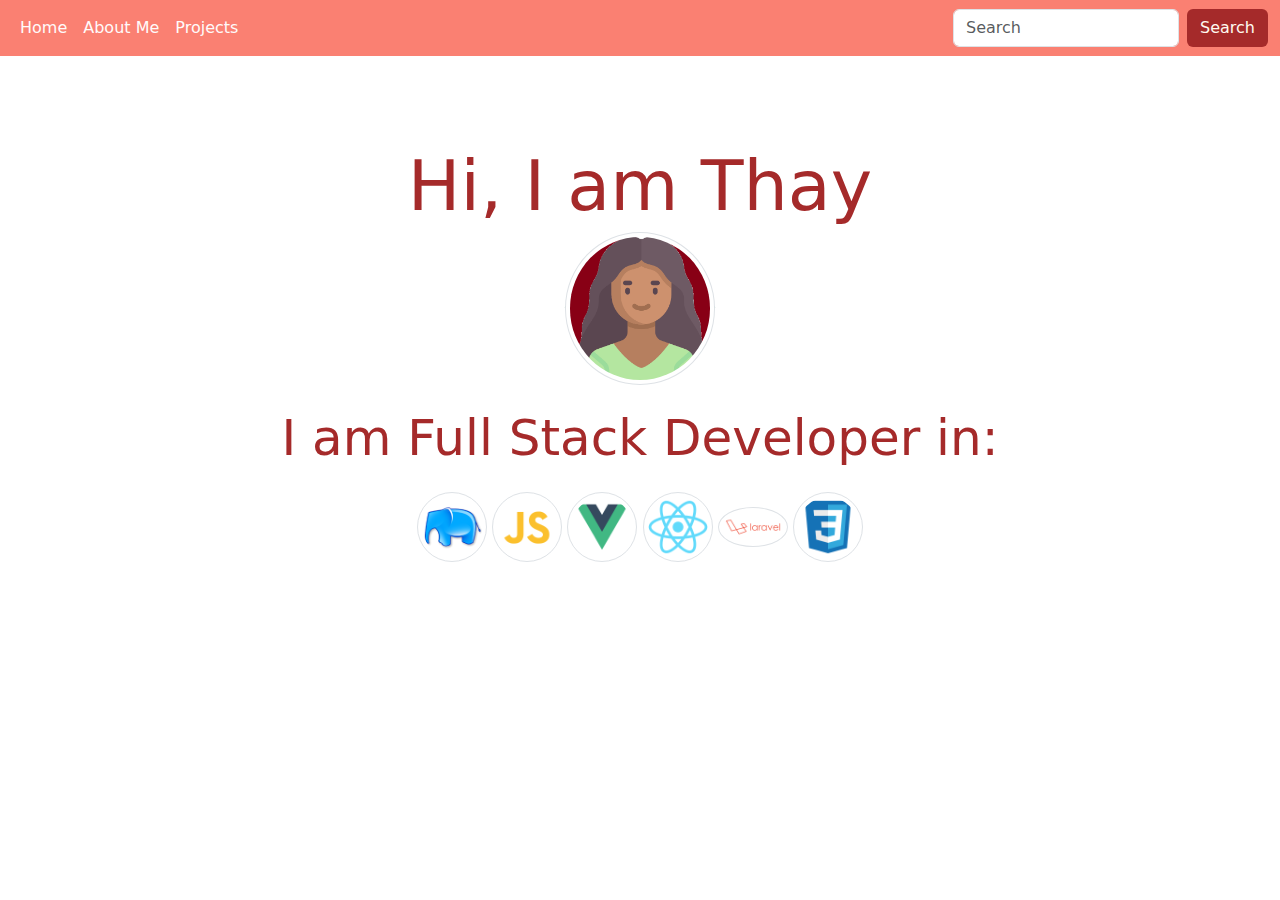
<file: html/index.html>
<!DOCTYPE html>
<html lang="en">
    <link rel="stylesheet" href="/css/style.css">
    <link
        href="https://cdn.jsdelivr.net/npm/bootstrap@5.3.3/dist/css/bootstrap.min.css"
        rel="stylesheet"
        integrity="sha384-QWTKZyjpPEjISv5WaRU9OFeRpok6YctnYmDr5pNlyT2bRjXh0JMhjY6hW+ALEwIH"
        crossorigin="anonymous">
    <head>
        <meta charset="UTF-8">
        <meta name="viewport" content="width=device-width, initial-scale=1.0">
        <title>About</title>
    </head>
    <body>
        <nav class="navbar navbar-expand-lg bg-body-tertiary"
            style="background-color: #FA8072 !important;">
            <div class="container-fluid">
                <button class="navbar-toggler" type="button"
                    data-bs-toggle="collapse"
                    data-bs-target="#navbarSupportedContent"
                    aria-controls="navbarSupportedContent" aria-expanded="false"
                    aria-label="Toggle navigation">
                    <span class="navbar-toggler-icon"></span>
                </button>
                <div class="collapse navbar-collapse"
                    id="navbarSupportedContent">
                    <ul class="navbar-nav me-auto mb-2 mb-lg-0">

                        <li class="nav-item">
                            <a class="nav-link active textoNavbar"
                                aria-current="page"
                                href="/html/index.html">Home</a>
                        </li>
                        <li class="nav-item">
                            <a class="nav-link active textoNavbar"
                                aria-current="page"
                                href="/html/aboutMe.html">About Me</a>
                        </li>
                        <li class="nav-item">
                            <a class="nav-link active textoNavbar"
                                aria-current="page"
                                href="/html/projects.html">Projects</a>
                        </li>

                    </ul>
                    <form class="d-flex" role="search">
                        <input class="form-control me-2" type="search"
                            placeholder="Search" aria-label="Search">
                        <button class="btn colorBotao"
                            type="submit">Search</button>
                    </form>
                </div>
            </div>
        </nav>

        <div class="container text-center">
            <br><br><br>
            <p>
                
                <div class="avatar-xl"> <h2
                    class="mt-1 mb-1 textoTitulo">
                    Hi, I am Thay
                </h2>
                    <span class="avatar-title bg-success rounded-circle">
                        <img src="/img/woman.png" alt="image"
                            class="img-fluid img-thumbnail rounded-circle"
                            width="150">
                    </span>
                </div>
            </p>
            <p class="textoSubTitulo">I am Full Stack Developer in:</p>
            
            <p class="textoSubTituloSkill">
                <img
                    src="/img/php_pgelephant_ph_6030.png" alt="image"
                    class="img-fluid img-thumbnail rounded-circle" width="70">

                <img src="/img/file_type_light_js_icon_130458.png"
                    alt="image" alt="image"
                    class="img-fluid img-thumbnail rounded-circle"
                    width="70">
                <img
                    src="/img/file_type_vue_icon_130078.png" alt="image"
                    alt="image" class="img-fluid img-thumbnail rounded-circle"
                    width="70">
                <img
                    src="/img/react_original_logo_icon_146374.png" alt="image"
                    class="img-fluid img-thumbnail rounded-circle"
                    width="70">
                    
                <img
                    src="/img/laravel_logo_icon_170314.png" alt="image"
                    class="img-fluid img-thumbnail rounded-circle"
                    width="70">
                <img
                    src="/img/file_type_css_icon_130661.png" alt="image"
                    class="img-fluid img-thumbnail rounded-circle"
                    width="70">
                </p>
            <!-- end row -->
         
        </div>

        <script
            src="https://cdn.jsdelivr.net/npm/@popperjs/core@2.11.8/dist/umd/popper.min.js"
            integrity="sha384-I7E8VVD/ismYTF4hNIPjVp/Zjvgyol6VFvRkX/vR+Vc4jQkC+hVqc2pM8ODewa9r"
            crossorigin="anonymous"></script>
        <script
            src="https://cdn.jsdelivr.net/npm/bootstrap@5.3.3/dist/js/bootstrap.min.js"
            integrity="sha384-0pUGZvbkm6XF6gxjEnlmuGrJXVbNuzT9qBBavbLwCsOGabYfZo0T0to5eqruptLy"
            crossorigin="anonymous"></script>
    </body>
</html>
</file>
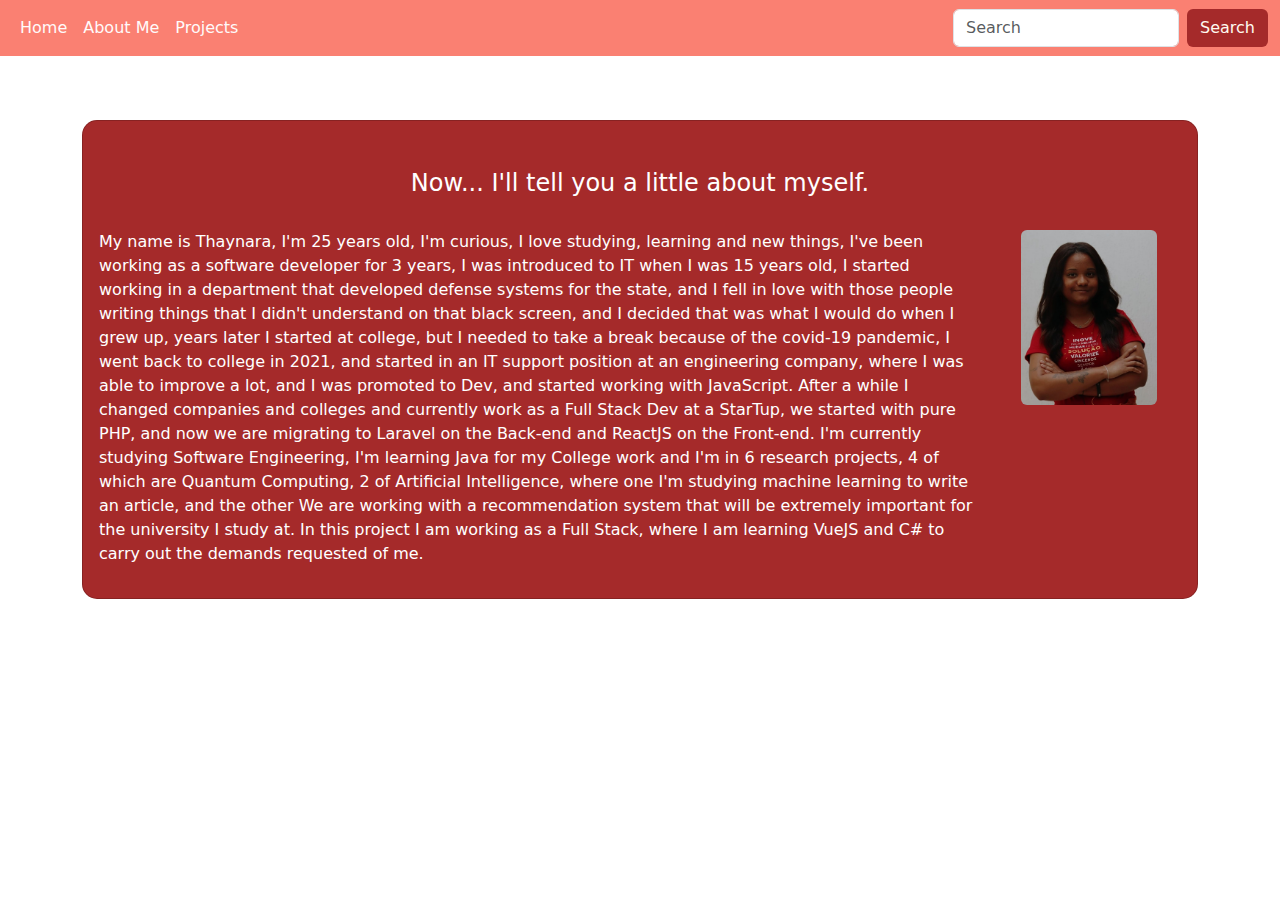
<file: html/aboutMe.html>
<!DOCTYPE html>
<html lang="en">
    <link rel="stylesheet" href="/css/style.css">
    <link
        href="https://cdn.jsdelivr.net/npm/bootstrap@5.3.3/dist/css/bootstrap.min.css"
        rel="stylesheet"
        integrity="sha384-QWTKZyjpPEjISv5WaRU9OFeRpok6YctnYmDr5pNlyT2bRjXh0JMhjY6hW+ALEwIH"
        crossorigin="anonymous">
    <head>
        <meta charset="UTF-8">
        <meta name="viewport" content="width=device-width, initial-scale=1.0">
        <title>About</title>
    </head>
    <body>
        <nav class="navbar navbar-expand-lg bg-body-tertiary"
            style="background-color: #FA8072 !important;">
            <div class="container-fluid">
                <button class="navbar-toggler" type="button"
                    data-bs-toggle="collapse"
                    data-bs-target="#navbarSupportedContent"
                    aria-controls="navbarSupportedContent" aria-expanded="false"
                    aria-label="Toggle navigation">
                    <span class="navbar-toggler-icon"></span>
                </button>
                <div class="collapse navbar-collapse"
                    id="navbarSupportedContent">
                    <ul class="navbar-nav me-auto mb-2 mb-lg-0">

                        <li class="nav-item">
                            <a class="nav-link active textoNavbar"
                                aria-current="page"
                                href="/html/index.html">Home</a>
                        </li>
                        <li class="nav-item">
                            <a class="nav-link active textoNavbar"
                                aria-current="page"
                                href="/html/index.html">About Me</a>
                        </li>
                        <li class="nav-item">
                            <a class="nav-link active textoNavbar"
                                aria-current="page"
                                href="/html/projects.html">Projects</a>
                        </li>

                    </ul>
                    <form class="d-flex" role="search">
                        <input class="form-control me-2" type="search"
                            placeholder="Search" aria-label="Search">
                        <button class="btn colorBotao"
                            type="submit">Search</button>
                    </form>
                </div>
            </div>
        </nav>
       
        <div class="container">
            <p>
                <br>
                <br>
                <div class="row">
                    <div class="col-sm-12">
                        <!-- Profile -->
                        <div class="card" id="cadAbout">
                            <div class="card-body profile-user-box">
                                <div class="row">
                                    <div class="col-sm-12">
                                        <div class="row">
                                            <p>
                                                <div
                                                    class="col text-center text-white">
                                                    <div>
                                                       
                                                        <p><h4>Now... I'll tell
                                                                you a little
                                                                about
                                                                myself.</h4></p>
                                                    </div>
                                                </div>
                                            </p>
                                        </div>
                                    </div> <!-- end col-->
                                </div> <!-- end row -->

                                <div class="row">
                                    <div class="col-sm-10">
                                        <div class="row">

                                            <div class="row col text-white">

                                                <p>
                                                    My name is Thaynara, I'm 25
                                                    years old, I'm curious, I
                                                    love studying, learning and
                                                    new things, I've been
                                                    working
                                                    as a software developer for
                                                    3 years, I was introduced to
                                                    IT when I was 15 years old,
                                                    I started working in a
                                                    department that developed
                                                    defense systems for the
                                                    state, and I fell in love
                                                    with those people writing
                                                    things that I didn't
                                                    understand on that black
                                                    screen, and I decided that
                                                    was what I would do when I
                                                    grew up, years later I
                                                    started at college, but I
                                                    needed to take a break
                                                    because of the covid-19
                                                    pandemic, I went back to
                                                    college in 2021, and started
                                                    in an IT support position at
                                                    an engineering company,
                                                    where I was able to improve
                                                    a lot, and I was promoted to
                                                    Dev, and started working
                                                    with JavaScript.
                                                    After a while I changed
                                                    companies and colleges and
                                                    currently work as a Full
                                                    Stack Dev at a StarTup, we
                                                    started with pure PHP, and
                                                    now we are migrating to
                                                    Laravel on the Back-end and
                                                    ReactJS on the Front-end.
                                                    I'm currently studying
                                                    Software Engineering, I'm
                                                    learning Java for my College
                                                    work and I'm in 6 research
                                                    projects, 4 of which are
                                                    Quantum Computing, 2 of
                                                    Artificial Intelligence,
                                                    where one I'm studying
                                                    machine learning to write an
                                                    article, and the other We
                                                    are working with a
                                                    recommendation system that
                                                    will be extremely important
                                                    for the university I study
                                                    at. In this project I am
                                                    working as a Full Stack,
                                                    where I am learning VueJS
                                                    and C# to carry out the
                                                    demands requested of me.
                                                </p>

                                            </div>

                                        </div>

                                    </div> <!-- end col-->

                                    <div class=" row col-sm-2">
                                        <div class="mt-sm-0 mt-3 text-sm-end">
                                            <img
                                                src="/img/foto L.jpg"
                                                alt="image"
                                                class="img-fluid rounded"
                                                width="200" />
                                        </div>
                                    </div> <!-- end col-->
                                </div> <!-- end row -->
                                
                            </div> <!-- end card-body/ profile-user-box-->
                        </div><!--end profile/ card -->
                    </div> <!-- end col-->
                </div>
            </p>
            <!-- end row -->
        </div>
        
        <script
            src="https://cdn.jsdelivr.net/npm/@popperjs/core@2.11.8/dist/umd/popper.min.js"
            integrity="sha384-I7E8VVD/ismYTF4hNIPjVp/Zjvgyol6VFvRkX/vR+Vc4jQkC+hVqc2pM8ODewa9r"
            crossorigin="anonymous"></script>
        <script
            src="https://cdn.jsdelivr.net/npm/bootstrap@5.3.3/dist/js/bootstrap.min.js"
            integrity="sha384-0pUGZvbkm6XF6gxjEnlmuGrJXVbNuzT9qBBavbLwCsOGabYfZo0T0to5eqruptLy"
            crossorigin="anonymous"></script>
            
    </body>
   
</html>
</file>
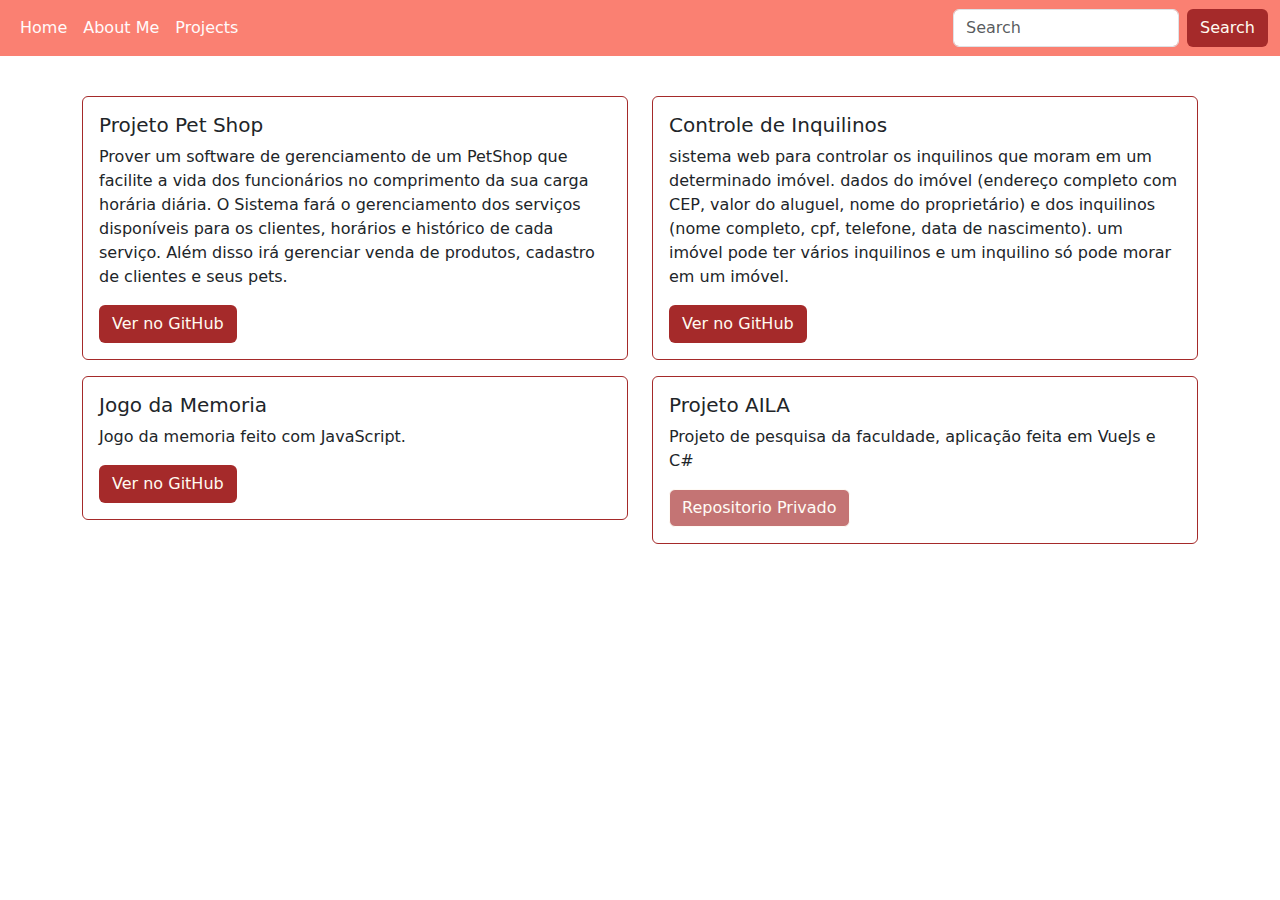
<file: html/projects.html>
<!DOCTYPE html>
<html lang="en">
    <link rel="stylesheet" href="/css/style.css">
    <link
        href="https://cdn.jsdelivr.net/npm/bootstrap@5.3.3/dist/css/bootstrap.min.css"
        rel="stylesheet"
        integrity="sha384-QWTKZyjpPEjISv5WaRU9OFeRpok6YctnYmDr5pNlyT2bRjXh0JMhjY6hW+ALEwIH"
        crossorigin="anonymous">
    <head>
        <meta charset="UTF-8">
        <meta name="viewport" content="width=device-width, initial-scale=1.0">
        <title>About</title>
    </head>
    <body>
        <nav class="navbar navbar-expand-lg bg-body-tertiary"
            style="background-color: #FA8072 !important;">
            <div class="container-fluid">
                <button class="navbar-toggler" type="button"
                    data-bs-toggle="collapse"
                    data-bs-target="#navbarSupportedContent"
                    aria-controls="navbarSupportedContent" aria-expanded="false"
                    aria-label="Toggle navigation">
                    <span class="navbar-toggler-icon"></span>
                </button>
                <div class="collapse navbar-collapse"
                    id="navbarSupportedContent">
                    <ul class="navbar-nav me-auto mb-2 mb-lg-0">

                        <li class="nav-item">
                            <a class="nav-link active textoNavbar"
                                aria-current="page"
                                href="/html/index.html">Home</a>
                        </li>
                        <li class="nav-item">
                            <a class="nav-link active textoNavbar"
                                aria-current="page"
                                href="/html/aboutMe.html">About Me</a>
                        </li>
                        <li class="nav-item">
                            <a class="nav-link active textoNavbar"
                                aria-current="page"
                                href="/html/projects.html">Projects</a>
                        </li>

                    </ul>
                    <form class="d-flex" role="search">
                        <input class="form-control me-2" type="search"
                            placeholder="Search" aria-label="Search">
                        <button class="btn colorBotao"
                            type="submit">Search</button>
                    </form>
                </div>
            </div>
        </nav>
<div class="container">
    <br>
  <p>
    <div class="row">
        <div class="col-sm-6 mb-3 mb-sm-0">
          <div class="card bordaProjects">
            <div class="card-body">
              <h5 class="card-title">Projeto Pet Shop</h5>
              <p class="card-text">Prover um software de gerenciamento de um PetShop que facilite a vida dos funcionários no comprimento da sua carga horária diária. O Sistema fará o gerenciamento dos serviços disponíveis para os clientes, horários e histórico de cada serviço. Além disso irá gerenciar venda de produtos, cadastro de clientes e seus pets.</p>
              <a href="https://github.com/Thayguimaraes/projeto-CatDog" class="btn colorBotao">Ver no GitHub</a>
            </div>
          </div>
        </div>
        <div class="col-sm-6">
          <div class="card bordaProjects">
            <div class="card-body">
              <h5 class="card-title">Controle de Inquilinos</h5>
              <p class="card-text">sistema web para controlar os inquilinos que moram em um determinado imóvel. dados do imóvel (endereço completo com CEP, valor do aluguel, nome do proprietário) e dos inquilinos (nome completo, cpf, telefone, data de nascimento). um imóvel pode ter vários inquilinos e um inquilino só pode morar em um imóvel.</p>
              <a href="https://github.com/Thayguimaraes/Controle-de-inquilinos-php" class="btn colorBotao">Ver no GitHub</a>
            </div>
          </div>
        </div>
      </div>
  </p>

  <p>
    <div class="row">
        <div class="col-sm-6 mb-3 mb-sm-0">
          <div class="card bordaProjects">
            <div class="card-body">
              <h5 class="card-title">Jogo da Memoria</h5>
              <p class="card-text">Jogo da memoria feito com JavaScript.</p>
              <a href="https://github.com/Thayguimaraes/JogoDaMemoria" class="btn colorBotao">Ver no GitHub</a>
            </div>
          </div>
        </div>
        <div class="col-sm-6">
          <div class="card bordaProjects">
            <div class="card-body">
              <h5 class="card-title">Projeto AILA</h5>
              <p class="card-text">Projeto de pesquisa da faculdade, aplicação feita em VueJs e C#</p>
              <button class="btn colorBotao" disabled="disabled">Repositorio Privado</button>
            </div>
          </div>
        </div>
      </div>
  </p>

</div>

        <script
            src="https://cdn.jsdelivr.net/npm/@popperjs/core@2.11.8/dist/umd/popper.min.js"
            integrity="sha384-I7E8VVD/ismYTF4hNIPjVp/Zjvgyol6VFvRkX/vR+Vc4jQkC+hVqc2pM8ODewa9r"
            crossorigin="anonymous"></script>
        <script
            src="https://cdn.jsdelivr.net/npm/bootstrap@5.3.3/dist/js/bootstrap.min.js"
            integrity="sha384-0pUGZvbkm6XF6gxjEnlmuGrJXVbNuzT9qBBavbLwCsOGabYfZo0T0to5eqruptLy"
            crossorigin="anonymous"></script>
    </body>
</html>
</file>
<file: css/style.css>
.textoNavbar{
    color: 	#FFFAFA !important;
}

.textoTitulo{
    color: 	#A52A2A !important;
    font-size: 70px !important;
}
#cadAbout{
    background-color: #A52A2A !important;
    border-radius: 15px !important;
}

#cadHome{
    background: linear-gradient(#A52A2A, #FFFAFA);
}

.textoSubTitulo{
    color: 	#A52A2A !important;
    font-size: 50px !important;
}

.colorBotao{
background-color: #A52A2A !important;
color: floralwhite !important;

}

.colorBotao::houver{
    background-color: floralwhite !important;
    color: #A52A2A !important;
    
    }

    .botaoProjetos{
        background-color: #FFFAFA !important;
        color: #A52A2A !important;
        border-radius: 15px !important;
    }

    .bordaProjects{
        border-color: #A52A2A !important;
    }
</file>
